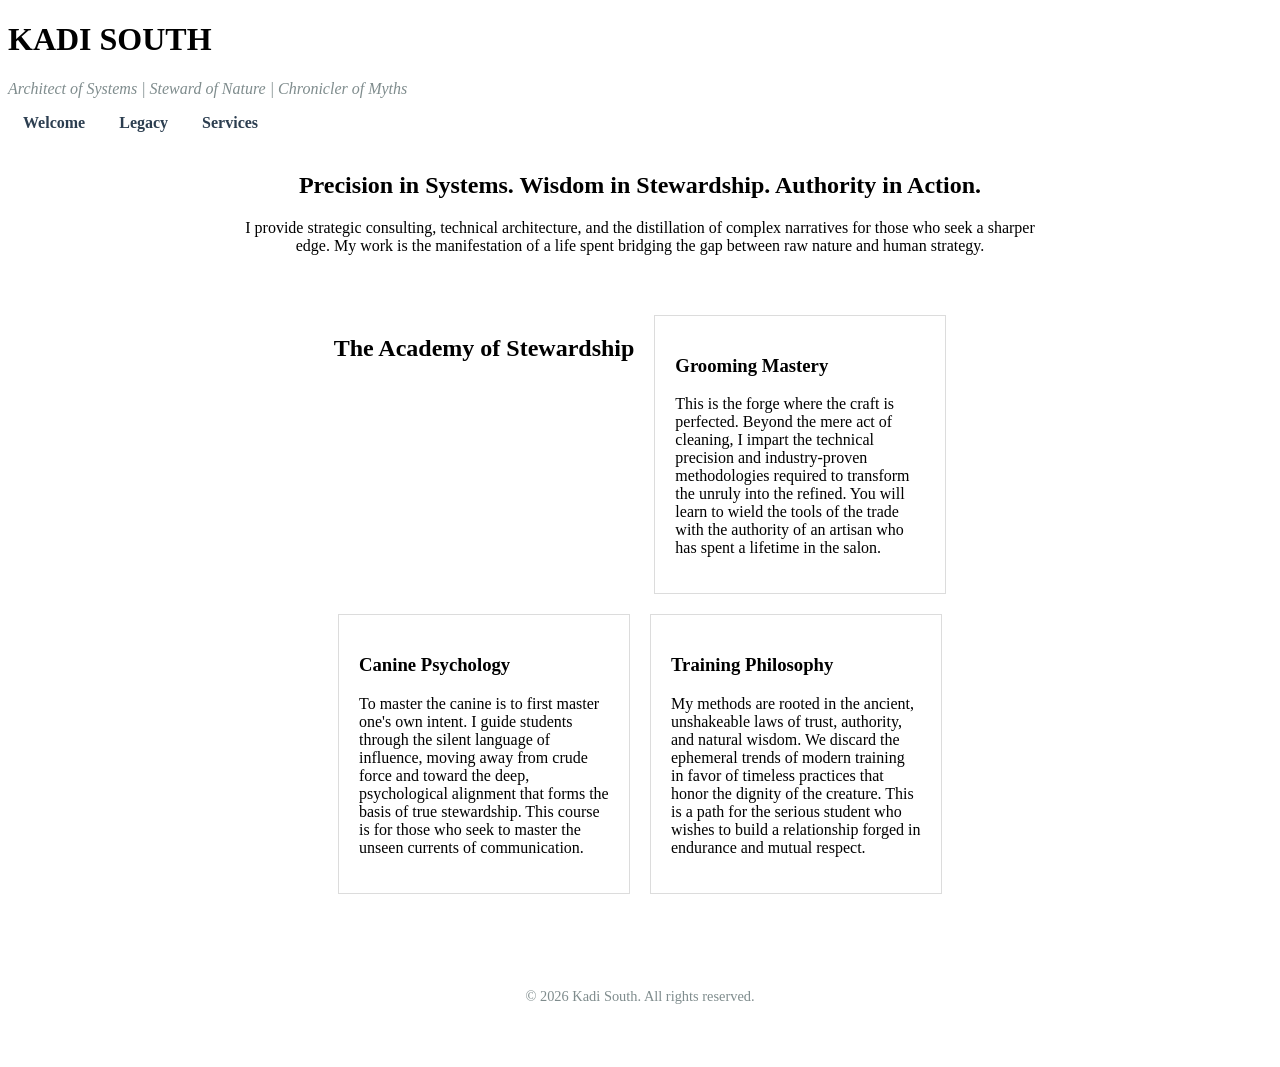
<file: index.html>
<!DOCTYPE html>
<html lang="en">
<head>
    <meta charset="UTF-8">
    <meta name="viewport" content="width=device-width, initial-scale=1.0">
    <title>Kadi South | Professional Portfolio</title>
    <link rel="stylesheet" href="style.css">
</head>
<body>
    <header>
        <h1>KADI SOUTH</h1>
        <p class="tagline">Architect of Systems | Steward of Nature | Chronicler of Myths</p>
        <nav>
            <a href="index.html">Welcome</a>
            <a href="legacy.html">Legacy</a>
            <a href="#services">Services</a>
        </nav>
    </header>

    <main>
        <section id="hero">
            <h2>Precision in Systems. Wisdom in Stewardship. Authority in Action.</h2>
            <p>I provide strategic consulting, technical architecture, and the distillation of complex narratives for those who seek a sharper edge. My work is the manifestation of a life spent bridging the gap between raw nature and human strategy.</p>
        </section>

        <section id="services" class="services-grid">
            <h2>The Academy of Stewardship</h2>
            <div class="service-card">
                <h3>Grooming Mastery</h3>
                <p>This is the forge where the craft is perfected. Beyond the mere act of cleaning, I impart the technical precision and industry-proven methodologies required to transform the unruly into the refined. You will learn to wield the tools of the trade with the authority of an artisan who has spent a lifetime in the salon.</p>
            </div>
            <div class="service-card">
                <h3>Canine Psychology</h3>
                <p>To master the canine is to first master one's own intent. I guide students through the silent language of influence, moving away from crude force and toward the deep, psychological alignment that forms the basis of true stewardship. This course is for those who seek to master the unseen currents of communication.</p>
            </div>
            <div class="service-card">
                <h3>Training Philosophy</h3>
                <p>My methods are rooted in the ancient, unshakeable laws of trust, authority, and natural wisdom. We discard the ephemeral trends of modern training in favor of timeless practices that honor the dignity of the creature. This is a path for the serious student who wishes to build a relationship forged in endurance and mutual respect.</p>
            </div>
        </section>
    </main>

    <footer>
        <p>&copy; 2026 Kadi South. All rights reserved.</p>
    </footer>
</body>
</html>
</file>
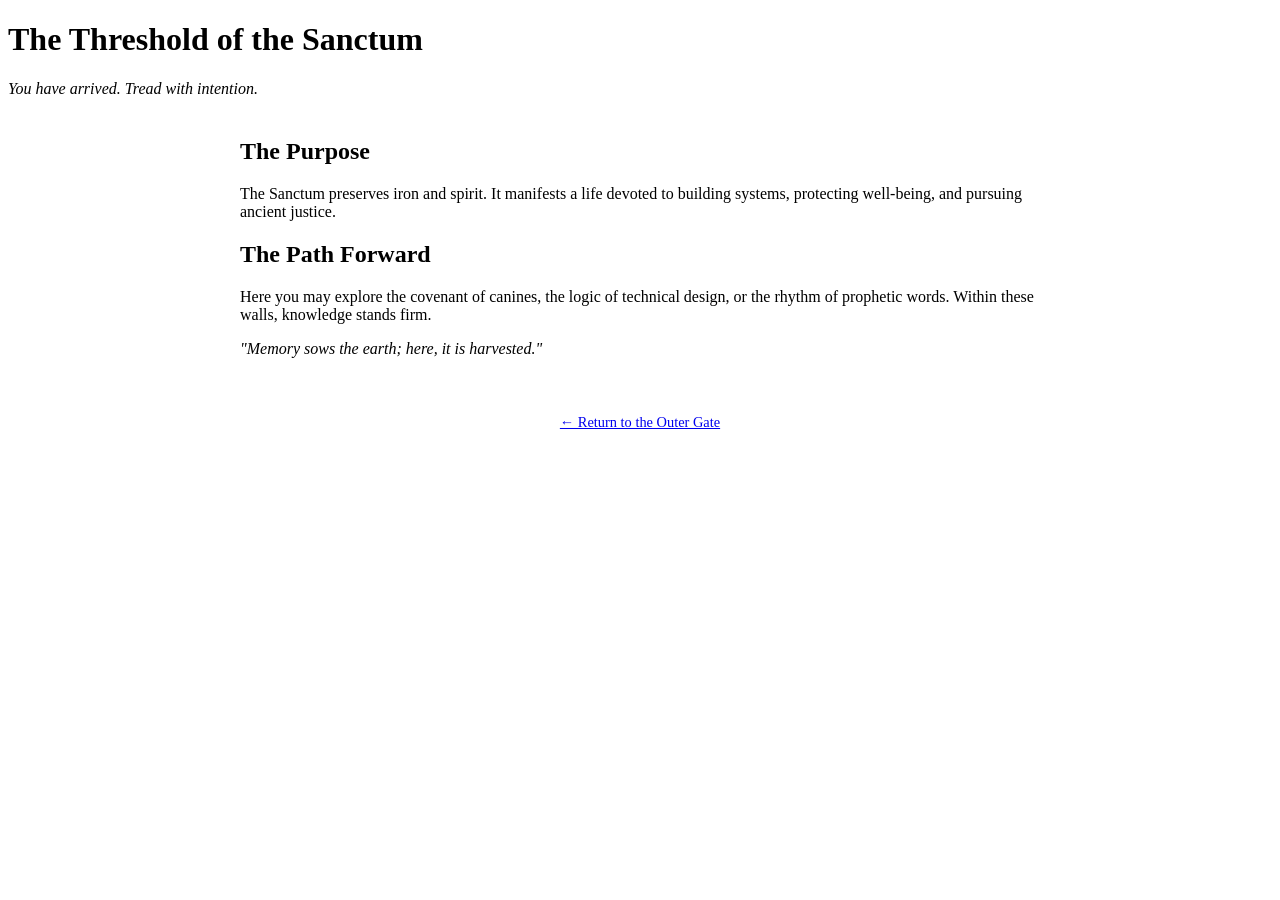
<file: welcome.html>
<!DOCTYPE html>
<html lang="en">
<head>
  <meta charset="UTF-8">
  <meta name="viewport" content="width=device-width, initial-scale=1.0">
  <title>Welcome to the Sanctum | Kadi South</title>
  <link rel="stylesheet" href="style.css">
</head>
<body>

<header>
  <h1>The Threshold of the Sanctum</h1>
  <p><em>You have arrived. Tread with intention.</em></p>
</header>

<main>
  <article class="pillar">
    <h2>The Purpose</h2>
    <p>The Sanctum preserves iron and spirit. It manifests a life devoted to building systems, protecting well‑being, and pursuing ancient justice.</p>
  </article>

  <article class="pillar">
    <h2>The Path Forward</h2>
    <p>Here you may explore the covenant of canines, the logic of technical design, or the rhythm of prophetic words. Within these walls, knowledge stands firm.</p>
    <p><em>"Memory sows the earth; here, it is harvested."</em></p>
  </article>

  <footer class="return">
    <a href="index.html">&larr; Return to the Outer Gate</a>
  </footer>
</main>

</body>
</html>
</file>
<file: style.css>
.tagline { font-style: italic; color: #7f8c8d; }

nav a {
    margin: 0 15px;
    text-decoration: none;
    color: #2c3e50;
    font-weight: bold;
}

main { max-width: 800px; margin: 40px auto; padding: 0 20px; }

#hero { text-align: center; margin-bottom: 60px; }
.services-grid { display: flex; gap: 20px; justify-content: center; flex-wrap: wrap; }
.service-card { border: 1px solid #dcdcdc; padding: 20px; width: 250px; background: #fff; }

.legacy-content section { margin-bottom: 40px; }
.legacy-content h2 { border-left: 5px solid #2c3e50; padding-left: 15px; }

footer { text-align: center; padding: 40px; color: #7f8c8d; font-size: 0.9em; }
</file>
